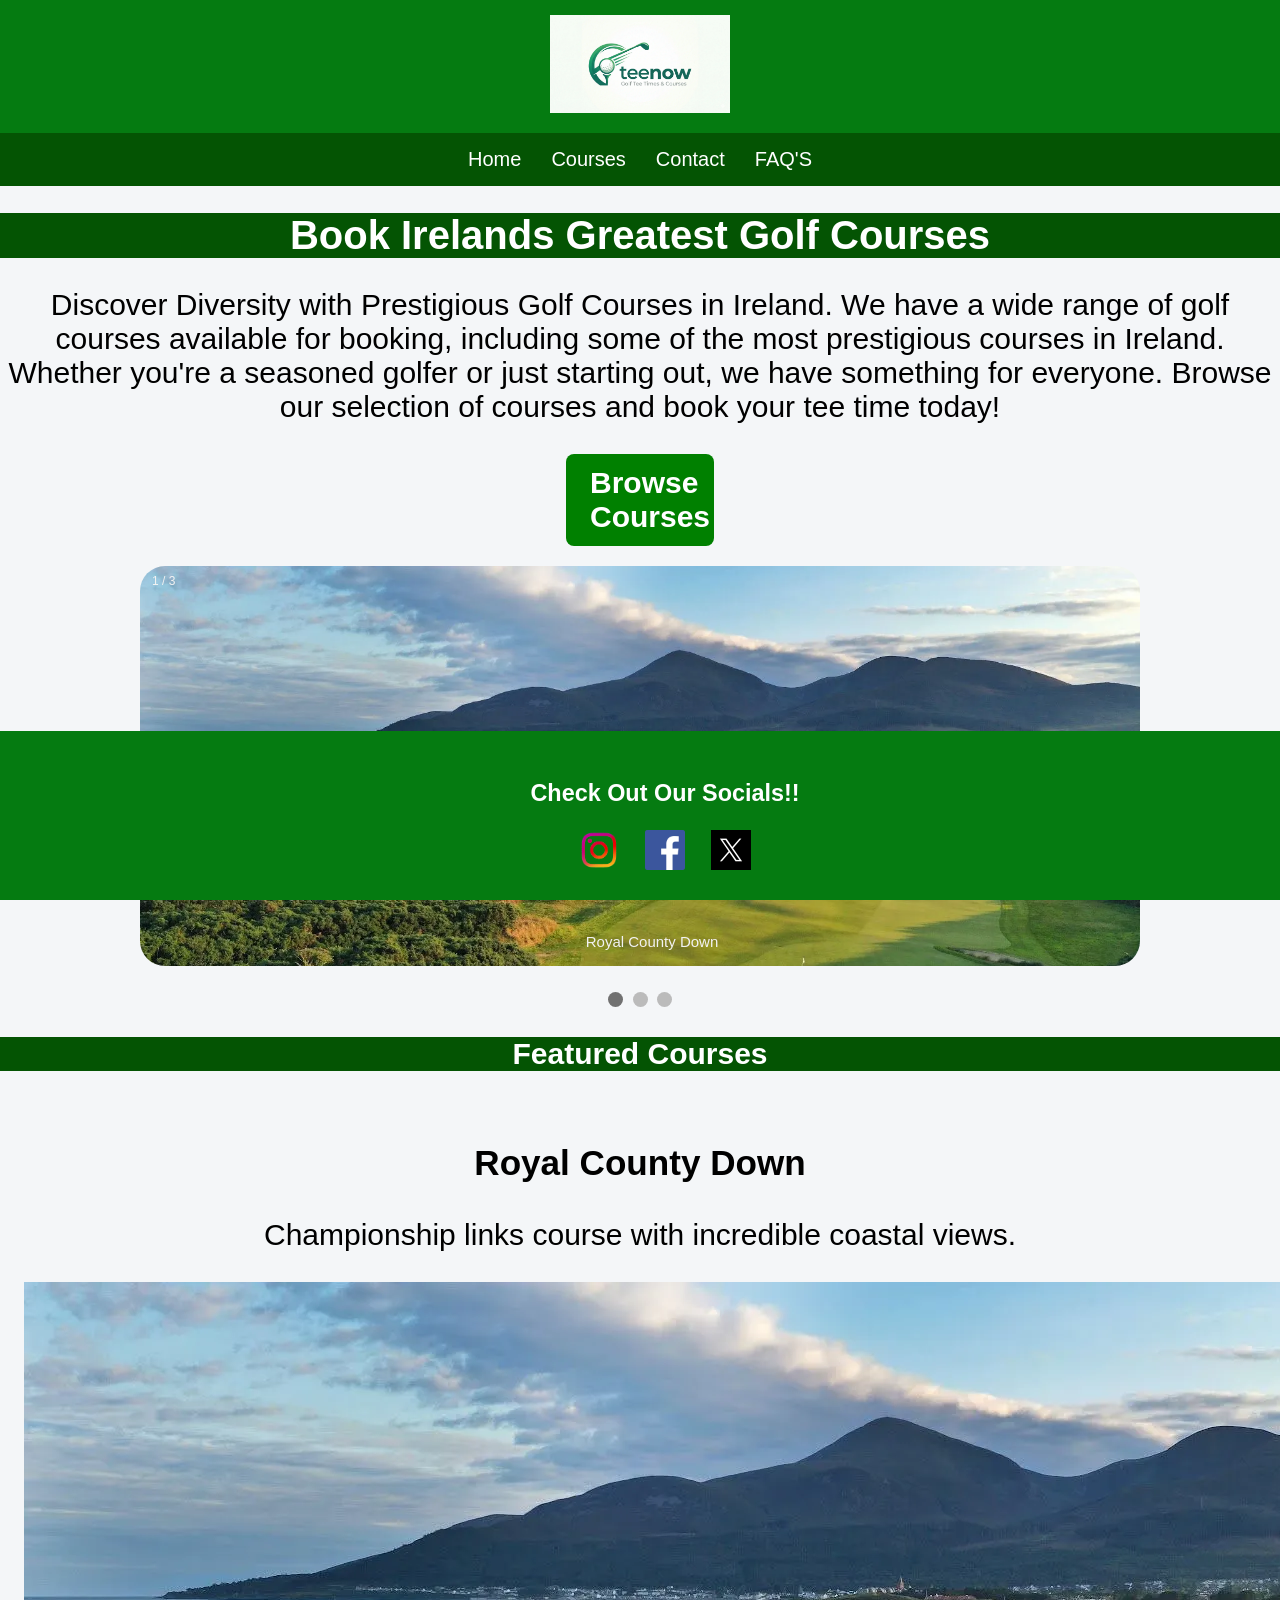
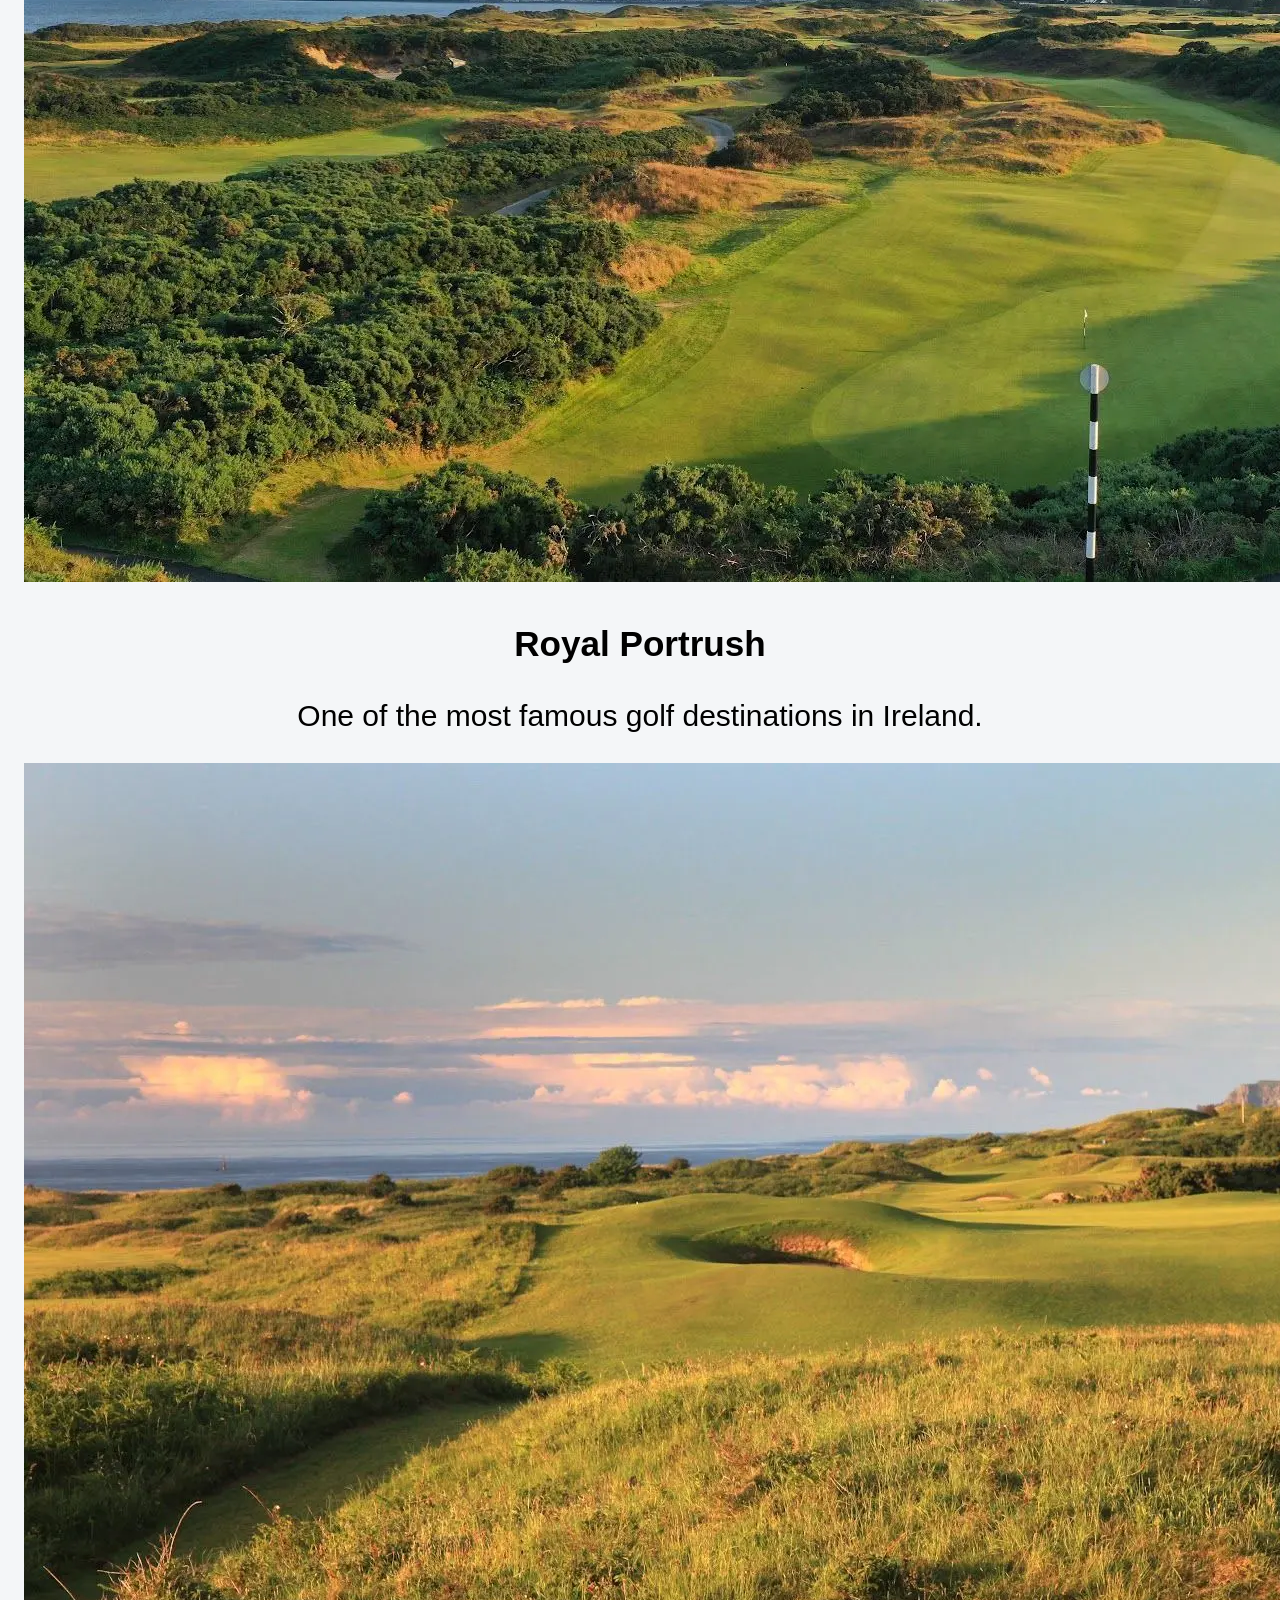
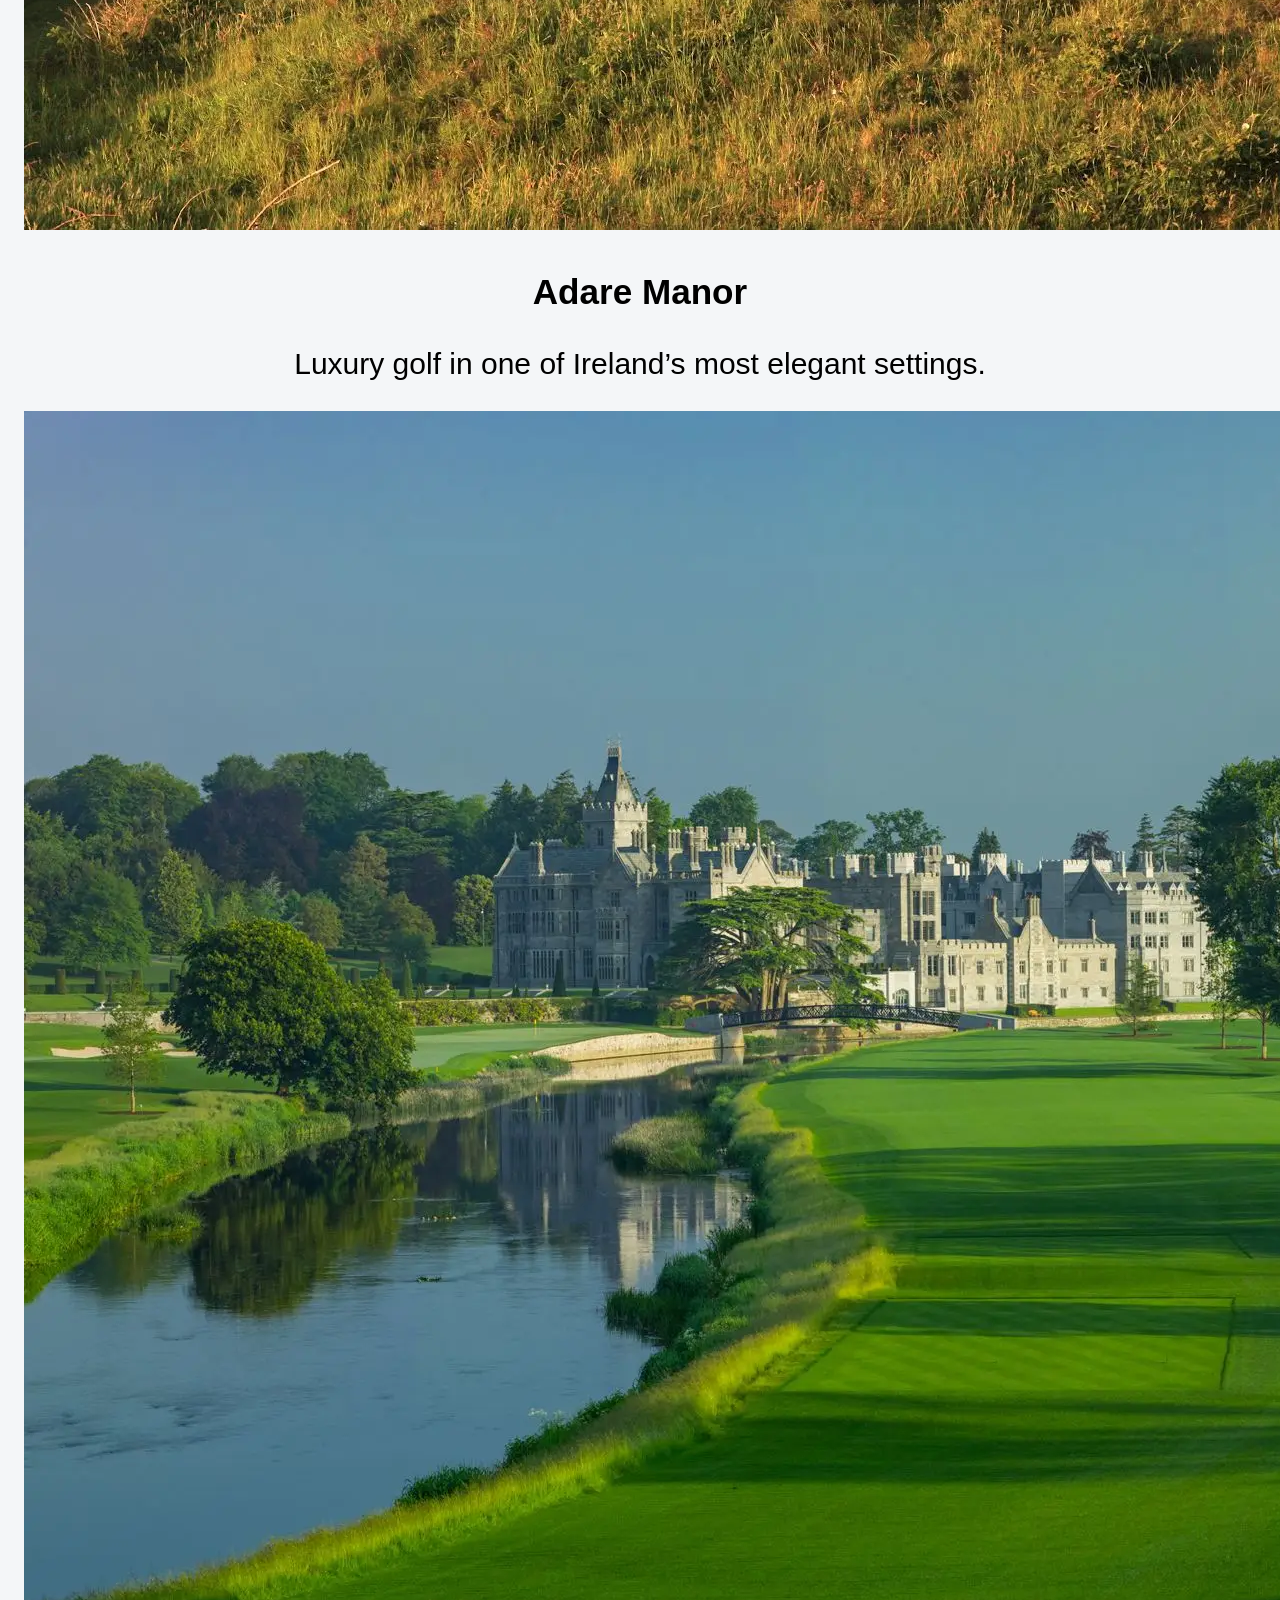
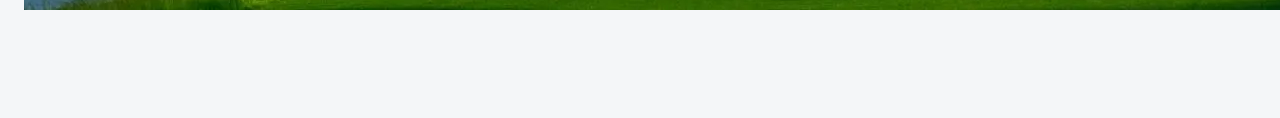
<file: index.html>
<!DOCTYPE html>
<html lang="en">
<head>
    <meta charset="UTF-8">
    <meta name="viewport" content="width=device-width, initial-scale=1.0">
    <title>TeeNow - Home</title>
    <link rel="icon" type="image/x-icon" href="images/teenow.webp">
    <link rel="stylesheet" href="stylesheet.css">
</head>

<body>

  <!--Header-->
<header>
    <img src="images/teenow.webp" alt="TeeNow logo" class="logo" title="TeeNow logo">
</header>

<!--Navigation bar-->

<nav>
    <a href="index.html">Home</a>
    <a href="Course Page.html">Courses</a>
    <a href="Contact.html">Contact</a>
    <a href="faq.html">FAQ'S</a>
</nav>
<!--Welcome message to intoduce user to the website -->
<div class="welcome">
  <h1 id = "welcomeMessage">
    Book Irelands Greatest Golf Courses
  </h1>
  <p id = "introduction">
    Discover Diversity with Prestigious Golf Courses in Ireland. We have a wide range of golf courses available for booking, including some of the most prestigious courses in Ireland. Whether you're a seasoned golfer or just starting out, we have something for everyone. Browse our selection of courses and book your tee time today!
  </p>
</div>

<!--A hero button will help attract users into viewing more about the website-->
<a href="Course Page.html" id="heroButton">Browse Courses</a>

<!--slideshow to display course pictures-->
<div class="slideshow-container">

   
    <div class="mySlides fade">
      <div class="numbertext">1 / 3</div>
      <a href="Course Page.html">
      <img src="images/Portrush1.webp" style="width:100%" title="Royal County Down">
      </a>
      <div class="text">Royal County Down</div>
    </div>
  
    <div class="mySlides fade">
      <div class="numbertext">2 / 3</div>
      <a href="Course Page.html">
      <img src="images/Port1.webp" style="width:100%" title="Royal Portrush">
      </a>
      <div class="text">Portrush Golf Course</div>
    </div>
  
    <div class="mySlides fade">
      <div class="numbertext">3 / 3</div>
        <a href="Course Page.html">
      <img src="images/adare1.webp" style="width:100%" title="Adare Manor">
      </a>
      <div class="text">Adare Golf Club</div>
  
    </div>
    
  
 
    <a class="prev" onclick="plusSlides(-1)">&#10094;</a>
    <a class="next" onclick="plusSlides(1)">&#10095;</a>
  </div>
  <br>
  
  
  <div style="text-align:center">
    <span class="dot" onclick="currentSlide(1)"></span>
    <span class="dot" onclick="currentSlide(2)"></span>
    <span class="dot" onclick="currentSlide(3)"></span>
  </div>

<!--Fetured course sections-->
  <section class="featured-courses">
  <h1>Featured Courses</h1>
  <div class="featured-grid">
    <div class="featured-card">
      <h3>Royal County Down</h3>
      <p>Championship links course with incredible coastal views.</p>
      <img src="images/Portrush1.webp" alt="Royal County Down">
    </div>

    <div class="featured-card">
      <h3>Royal Portrush</h3>
      <p>One of the most famous golf destinations in Ireland.</p>
      <img src="images/Port1.webp" alt="Royal Portrush">
    </div>

    <div class="featured-card">
      <h3>Adare Manor</h3>
      <p>Luxury golf in one of Ireland’s most elegant settings.</p>
      <img src="images/adare1.webp" alt="Adare Manor">
    </div>
  </div>
</section>

<br>
<br>
<br>

<!--Footer -->
<footer>
  <h3>Check Out Our Socials!!</h3>
<div>
  <a href = "instagram.com"><img src = "images/instaLogo.webp" class = "socials" title="instagram"></a>
  <a href = "facebook.com"><img src = "images/facebookLogo.webp" class = "socials" title="facebook"></a>
  <a href = "x.com"><img src = "images/xLogo.webp" class = "socials" title="x"></a>

</div>  

</footer>







<script>

//Autoslide
setInterval(function () {
  plusSlides(1);
}, 4000);

let slideIndex = 1;
showSlides(slideIndex);

function plusSlides(n) {
  showSlides(slideIndex += n);
}

function currentSlide(n) {
  showSlides(slideIndex = n);
}

function showSlides(n) {
  let i;
  let slides = document.getElementsByClassName("mySlides");
  let dots = document.getElementsByClassName("dot");
  if (n > slides.length) {slideIndex = 1}
  if (n < 1) {slideIndex = slides.length}
  for (i = 0; i < slides.length; i++) {
    slides[i].style.display = "none";
  }
  for (i = 0; i < dots.length; i++) {
    dots[i].className = dots[i].className.replace(" active", "");
  }
  slides[slideIndex-1].style.display = "block";
  dots[slideIndex-1].className += " active";
}
</script>

</body>
</html>
</file>
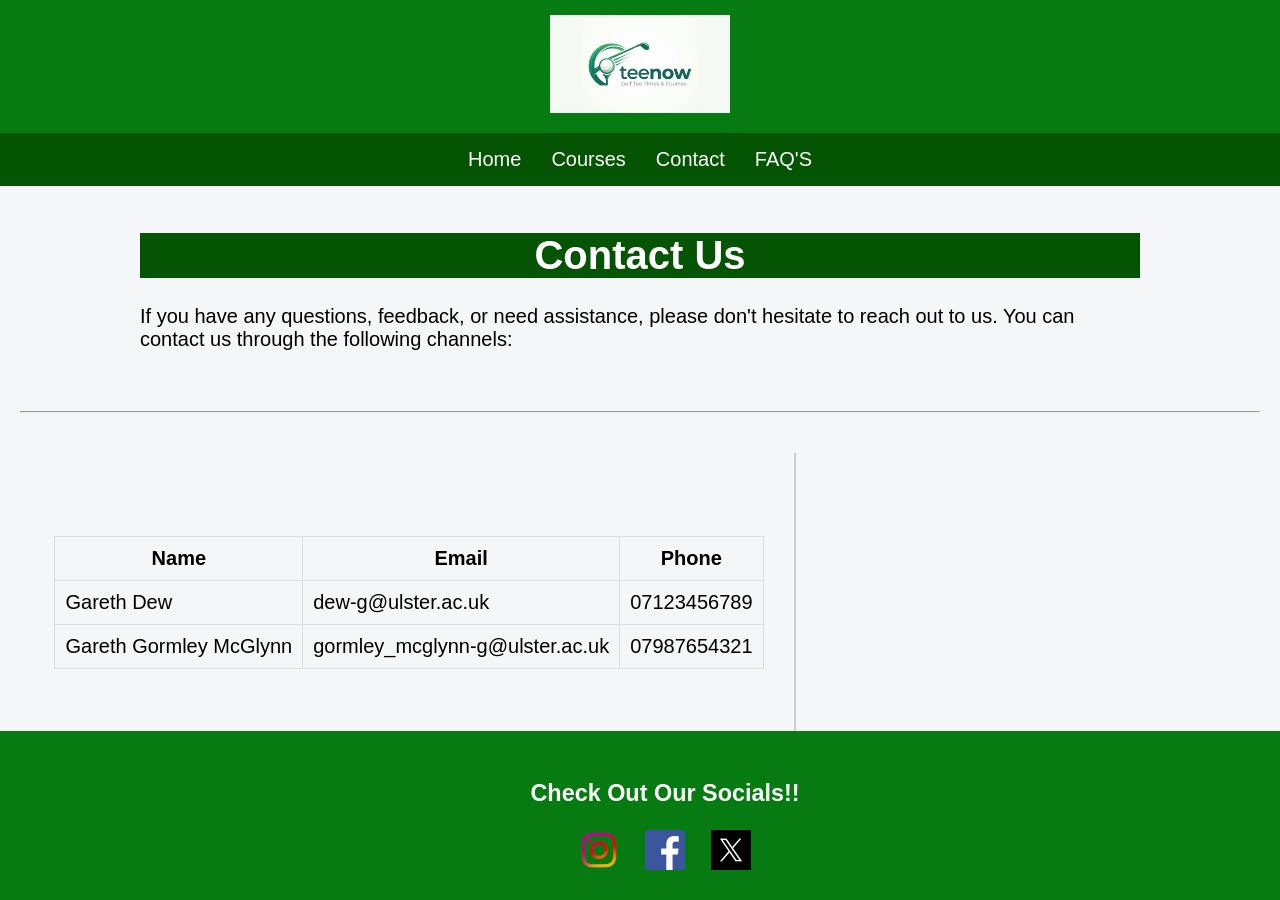
<file: Contact.html>
<!DOCTYPE html>
<html lang="en">
<head>
    <meta charset="UTF-8">
    <meta name="viewport" content="width=device-width, initial-scale=1.0">
    <title>TeeNow - Contact</title>
    <link rel="icon" type="image/x-icon" href="images/teenow.webp">
    <link rel="stylesheet" href="stylesheet.css">
</head>

<body>

<header>
    <img src="images/teenow.webp" alt="TeeNow logo" class="logo" title="TeeNow logo">
</header>


<nav>
    <a href="index.html">Home</a>
    <a href="Course Page.html">Courses</a>
    <a href="Contact.html">Contact</a>
    <a href="faq.html">FAQ'S</a>
</nav>

<div class="contact">
    <h1>
        Contact Us
    </h1>
    <p>
        If you have any questions, feedback, or need assistance, please don't hesitate to reach out to us. You can contact us through the following channels:
    </p>
</div>

<hr class = "contactdivider">
<div class="contact-layout">

    <table class="contact-table">
        <tr> 
            <th>Name</th>
            <th>Email</th>
            <th>Phone</th> 
        </tr> 
        <tr>
             <td>Gareth Dew</td> 
             <td>dew-g@ulster.ac.uk</td>
             <td>07123456789</td> 
        </tr>
        <tr> 
            <td>Gareth Gormley McGlynn</td>
            <td>gormley_mcglynn-g@ulster.ac.uk</td>
            <td>07987654321</td> 
        </tr> 
     </table>
    

    <div class="vLine"></div>

    <iframe 
    src="https://www.google.com/maps/embed?pb=!1m18!1m12!1m3!1d2310.963815218004!2d-5.931679823190545!3d54.604630072680834!2m3!1f0!2f0!3f0!3m2!1i1024!2i768!4f13.1!3m3!1m2!1s0x4861084ca01b3ccd%3A0xf36a06a9666eabcc!2sUlster%20University!5e0!3m2!1sen!2suk!4v1775582027310!5m2!1sen!2suk" width="400" height="300" style="border:0;" allowfullscreen="" loading="lazy" referrerpolicy="no-referrer-when-downgrade"></iframe>
    </iframe>

</div>

<footer>

</footer>

<script>


</script>

</body>
<br>
<br>
<br>

<footer>
  <h3>Check Out Our Socials!!</h3>
<div>
  <a href = "instagram.com"><img src = "images/instaLogo.webp" class = "socials" title="instagram"></a>
  <a href = "facebook.com"><img src = "images/facebookLogo.webp" class = "socials" title="facebook"></a>
  <a href = "x.com"><img src = "images/xLogo.webp" class = "socials" title="x"></a>

</div>  

</footer>
</html>
</file>
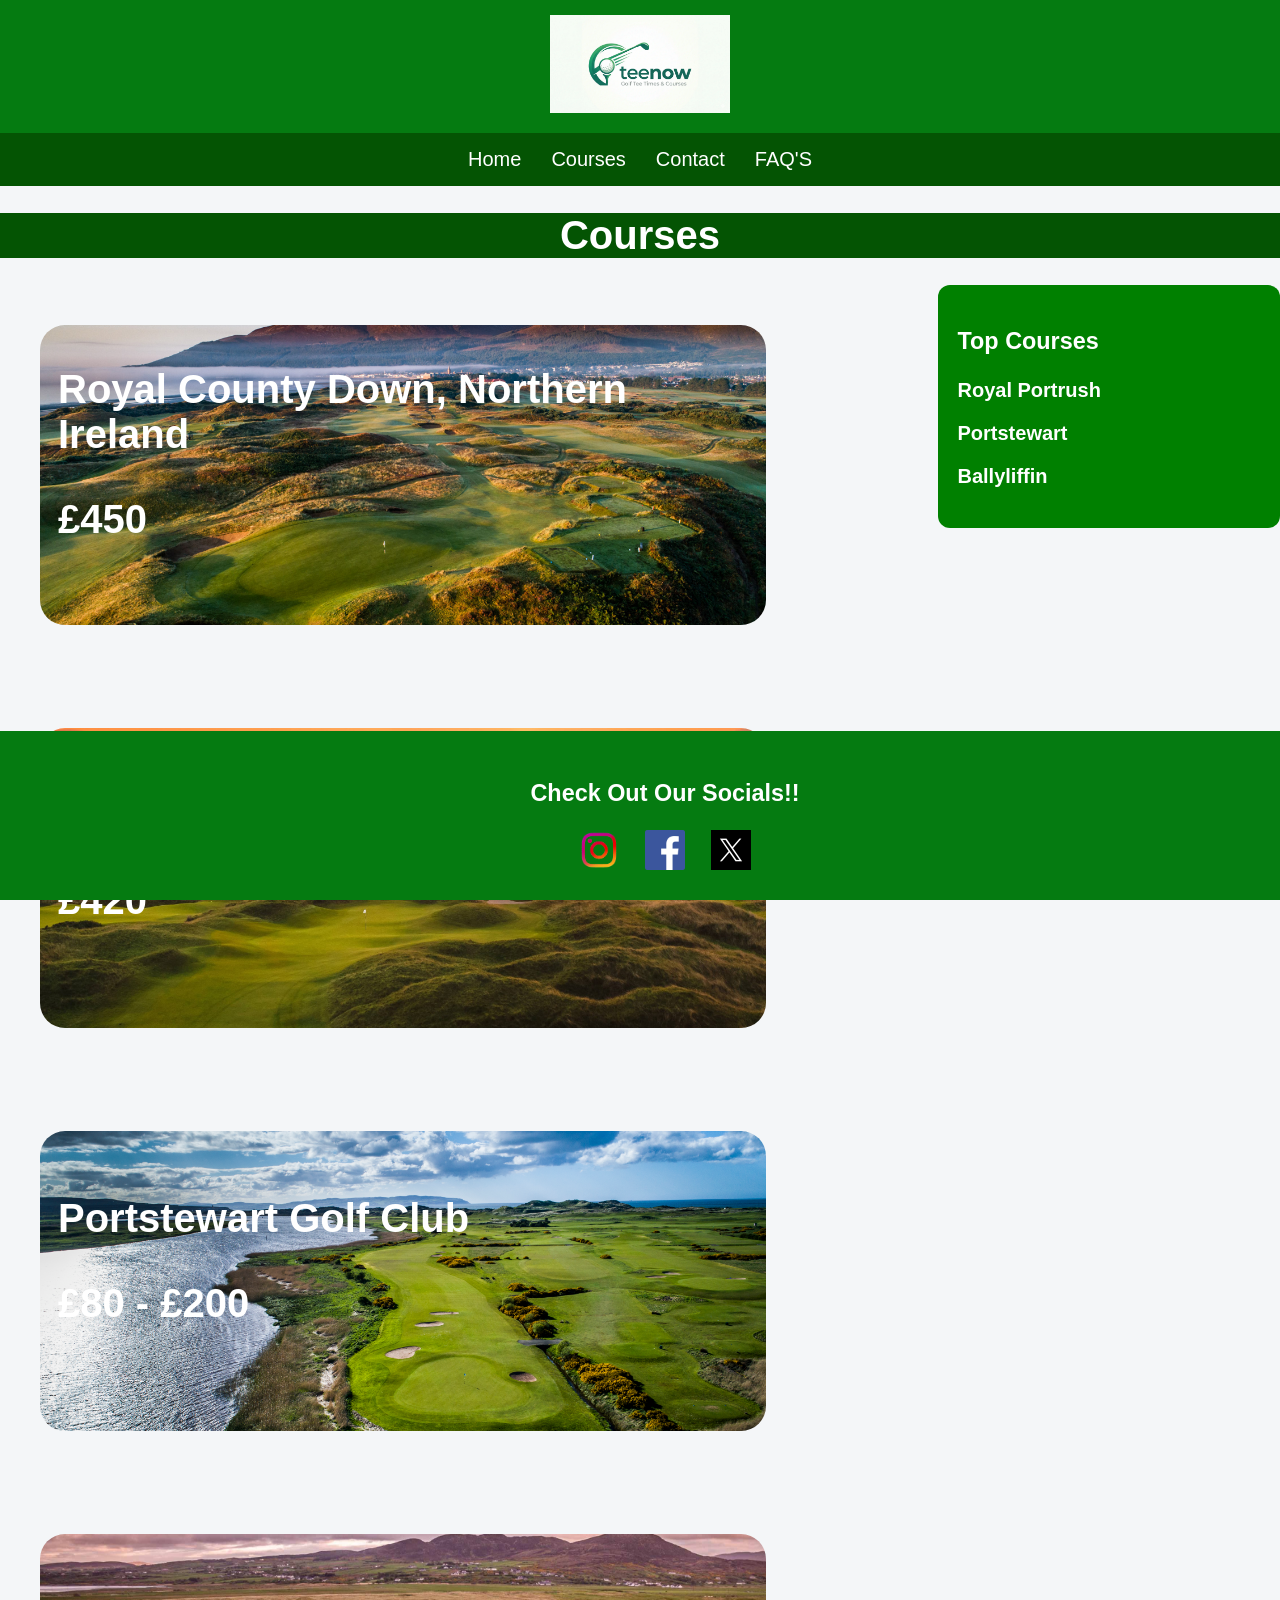
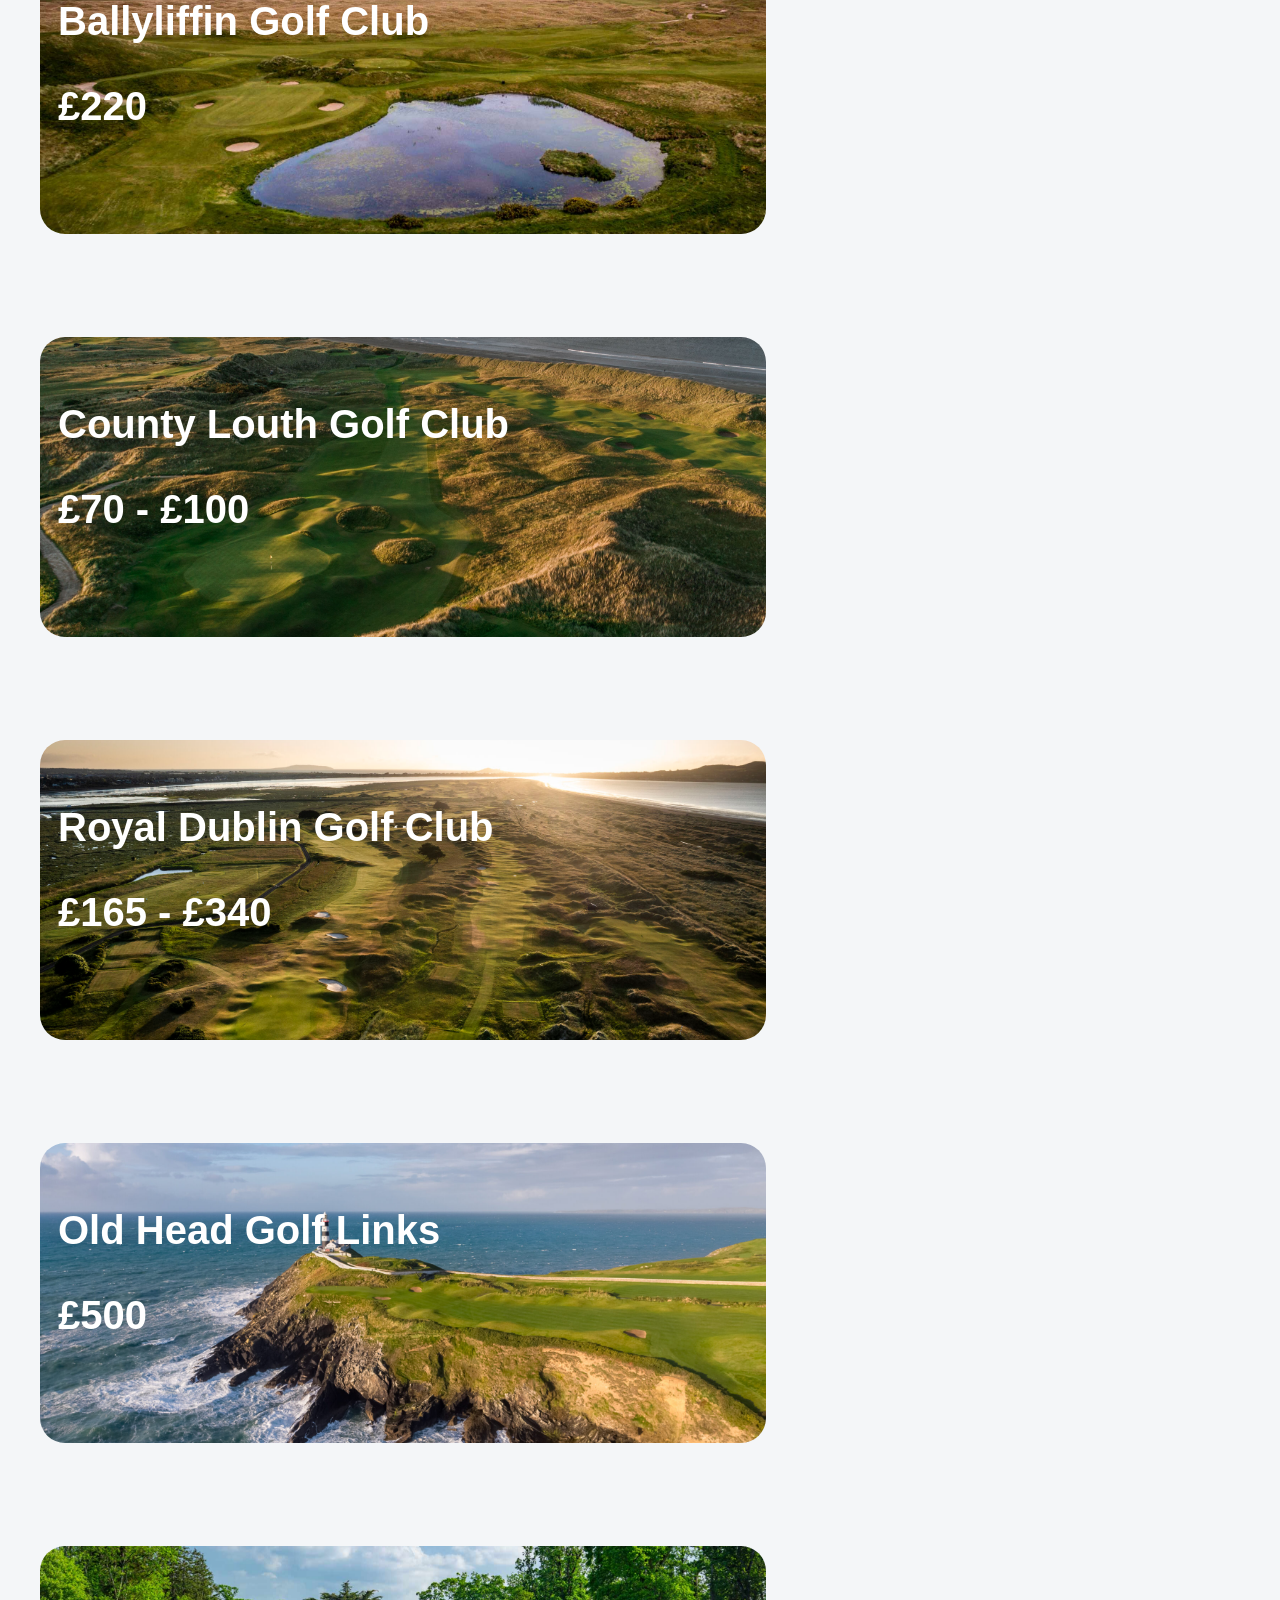
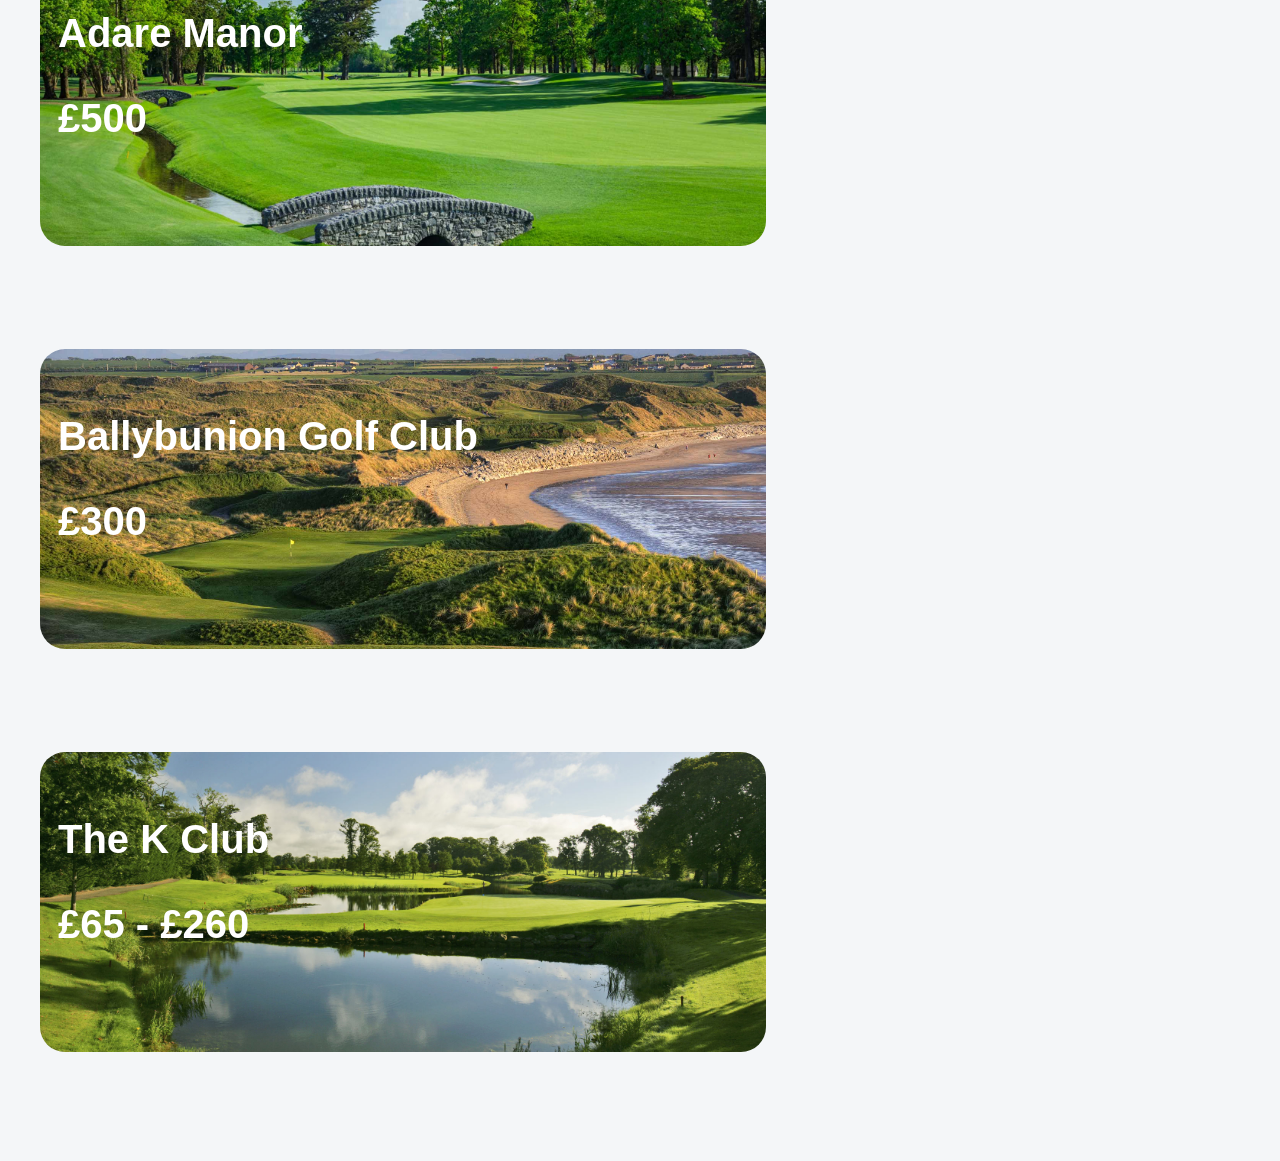
<file: Course Page.html>
<!DOCTYPE html>
<html lang="en">
<head>
    <meta charset="UTF-8">
    <meta name="viewport" content="width=device-width, initial-scale=1.0">
    <title>TeeNow - Courses</title>
    <link rel="icon" type="image/x-icon" href="images/teenow.webp">
    <link rel="stylesheet" href="stylesheet.css">
</head>

<body>

<header>
    <img src="images/teenow.webp" alt="TeeNow logo" class="logo" title="TeeNow logo">
</header>

<!-- Navigation Panel -->
<nav>
    <a href="index.html">Home</a>
    <a href="Course Page.html">Courses</a>
    <a href="Contact.html">Contact</a>
    <a href="faq.html">FAQ'S</a>
</nav>
<!--Collapsible drop down menu for each course-->
<h1>Courses</h1>
<div class = "courses-layout">
<div class = "courses-main">
<button type="button" class="collapsible" id = "down">Royal County Down, Northern Ireland
  <p>£450</p>
</button>
<div class="content">
  <p>There is always lively discussion about which golf course is better than another, but none is more passionate than the debate over the relative merits of Royal County Down and Royal Portrush. If you haven’t played either of them yet, we recommend a golf trip to Northern Ireland; you certainly won’t be disappointed.
    Royal County Down Golf Club is at Newcastle, a little holiday town nestling at the feet of the majestic Mountains of Mourne. It’s an exhilarating location for a classic links golf course where the Bay of Dundrum sweeps out into the Irish Sea and where the mighty peak of Slieve Donard (3,000 ft.) casts its shadow over the town.
</p>
<!--Pictures of course-->
<img src="images/Portrush1.webp" alt="Newcastle Golf Club" class="course-image" title="Royal County Down" >
<img src="images/Newcastle2.webp" alt="Newcastle Golf Club" class="course-image" title="Royal County Down" >
<img src="images/Newcastle3.webp" alt="Newcastle Golf Club" class="course-image" title="Royal County Down" >

<!--Form to book course-->
<button class="open-button" onclick="openForm('royal county form')">Book Now</button>

<div class="form-overlay"></div>
<div class="form-popup" id="royal county form">
    <form action="/submit-form" method="post" enctype="text/plain" class="form-container" onsubmit="return validateForm() && confirmBooking()">
    <h1>Book Now</h1>

    <label for="First Name"><b>First Name</b></label>
    <input type="text" placeholder="Enter Name" name="first name" required>

    <label for="Last Name"><b>Last Name</b></label>
    <input type="text" placeholder="Enter Last Name" name="Last Name" required>

    <label for="email"><b>E-mail:</b></label>
    <input type="email" placeholder="Email" name="Email" required>

    <label for="num of players"><b>How many players</b></label>
    <input type="number" placeholder="Enter number of players" name="players" id="players" required>

    <label for="Date/time">date and time:</label>
    <input type="datetime-local" id="date" name="date" required>

    <button type="submit" class="btn">Submit</button>
    <button type="button" class="btn cancel" onclick="closeForm('royal county form')">Close</button>
  </form>
</div>
</div>

<div>
    <br>
</div>

<button type="button" class="collapsible" id = "rush">Royal Portrush Golf Club
  <p>£420</p>
</button>
<div class="content">
  <p>Royal Portrush has the honour of being the only club outside mainland Britain to host the Open Championship.
    Since its foundation in 1888, Royal Portrush Golf Club has undergone a transformation in more ways than one. It was originally a 9-hole course, known as the County Club. The following year it was extended to 18 holes. In 1892, its name changed to the Royal County Club, with the Duke of York as patron. In 1895, the Prince of Wales came along and the name finally changed to Royal Portrush. Why who knows?
</p>

<img src="images/Port1.webp" alt="Portrush Golf Club" class="course-image" title="Royal Portrush">
<img src="images/Port2.webp" alt="Portrush Golf Club" class="course-image" title="Royal Portrush">
<img src="images/Port3.webp" alt="Portrush Golf Club" class="course-image" title="Royal Portrush">

<button class="open-button" onclick="openForm('portrush form')">Book Now</button>

<div class="form-overlay"></div>
<div class="form-popup" id="portrush form">
    <form action="/submit-form" method="post" enctype="text/plain" class="form-container" onsubmit="return validateForm() && confirmBooking()">
    <h1>Book Now</h1>

    <label for="First Name"><b>First Name</b></label>
    <input type="text" placeholder="Enter Name" name="first name" required>

    <label for="Last Name"><b>Last Name</b></label>
    <input type="text" placeholder="Enter Last Name" name="Last Name" required>

    <label for="email"><b>E-mail:</b></label>
    <input type="email" placeholder="Email" name="Email" required>

    <label for="num of players"><b>How many players</b></label>
    <input type="number" placeholder="Enter number of players" name="players" id="players" required>

    <label for="Date/time">date and time:</label>
    <input type="datetime-local" id="date" name="date" required>

    <button type="submit" class="btn">Submit</button>
    <button type="button" class="btn cancel" onclick="closeForm('portrush form')">Close</button>
  </form>
</div>
</div>

<div>
    <br>
</div>

<button type="button" class="collapsible" id = "stewart">Portstewart Golf Club
  <p>£80 - £200</p>
</button>
<div class="content">
<p>
    The Strand course at Portstewart Golf Club is exhilarating. Set amidst imposing, gigantic sand dunes with panoramic views across the Atlantic mouth of Lough Foyle to the Inishowen peninsula beyond
</p>

<img src="images/Ports1.webp" alt="Portstewart Golf Course" class="course-image" title="Portstewart Golf Course" >
<img src="images/Ports2.webp" alt="Portstewart Golf Course" class="course-image" title="Portstewart Golf Course" >
<img src="images/ports3.jpg" alt="Portstewart Golf Course" class="course-image" title="Portstewart Golf Course" >

<button class="open-button" onclick="openForm('portstewart form')">Book Now</button>

<div class="form-overlay"></div>
<div class="form-popup" id="portstewart form">
    <form action="/submit-form" method="post" enctype="text/plain" class="form-container" onsubmit="return validateForm() && confirmBooking()">
    <h1>Book Now</h1>

    <label for="First Name"><b>First Name</b></label>
    <input type="text" placeholder="Enter Name" name="first name" required>

    <label for="Last Name"><b>Last Name</b></label>
    <input type="text" placeholder="Enter Last Name" name="Last Name" required>

    <label for="email"><b>E-mail:</b></label>
    <input type="email" placeholder="Email" name="Email" required>

    <label for="num of players"><b>How many players</b></label>
    <input type="number" placeholder="Enter number of players" name="players" id="players" required>

    <label for="Date/time">date and time:</label>
    <input type="datetime-local" id="date" name="date" required>

    <button type="submit" class="btn">Submit</button>
    <button type="button" class="btn cancel" onclick="closeForm('portstewart form')">Close</button>
  </form>
</div>
</div>


<div>
    <br>
</div>

<button type="button" class="collapsible" id = "liffen">Ballyliffin Golf Club
  <p>£220</p>
</button>
<div class="content">
<p>
    Ballyliffin is Ireland’s most northerly golf club, located off Tullagh Point on the Atlantic edge of the Inishowen Peninsula. It’s difficult to pin a date on the earliest origins of the game of golf at Ballyliffin, but it is clear that the Ballyliffin Golf Club was founded in 1947. The Glashedy links is, however, much, much younger.
</p>

<img src="images/bally1.webp" alt="Ballyliffin Golf Club" class="course-image" title="Ballyliffin Golf Club" >
<img src="images/bally2.webp" alt="Ballyliffin Golf Club" class="course-image" title="Ballyliffin Golf Club">
<img src="images/bally3.webp" alt="Ballyliffin Golf Club" class="course-image" title="Ballyliffin Golf Club">

<button class="open-button" onclick="openForm('bally form')">Book Now</button>

<div class="form-overlay"></div>
<div class="form-popup" id="bally form">
    <form action="/submit-form" method="post" enctype="text/plain" class="form-container" onsubmit="return validateForm() && confirmBooking()">
    <h1>Book Now</h1>

    <label for="First Name"><b>First Name</b></label>
    <input type="text" placeholder="Enter Name" name="first name" required>

    <label for="Last Name"><b>Last Name</b></label>
    <input type="text" placeholder="Enter Last Name" name="Last Name" required>

    <label for="email"><b>E-mail:</b></label>
    <input type="email" placeholder="Email" name="Email" required>

    <label for="num of players"><b>How many players</b></label>
    <input type="number" placeholder="Enter number of players" name="players" id="players" required>

    <label for="Date/time">date and time:</label>
    <input type="datetime-local" id="date" name="date" required>

    <button type="submit" value="send" class="btn">Submit</button>
    <button type="button" class="btn cancel" onclick="closeForm('bally form')">Close</button>
  </form>
</div>
</div>


<div>
    <br>
</div>

<button type="button" class="collapsible" id = "louth">County Louth Golf Club
  <p>£70 - £100</p>
</button>
<div class="content">
<p>
    County Louth Golf Club or Baltray as it is better known, was established in 1892, This is a course that has remained relatively anonymous, except to those in the know. It is one of Ireland’s secrets.
</p>

<img src="images/louth1.webp" alt="Louth Golf Club" class="course-image" title="Louth Golf Club" >
<img src="images/louth2.webp" alt="Louth Golf Club" class="course-image" title="Louth Golf Club">
<img src="images/louth3.webp" alt="Louth Golf Club" class="course-image" title="Louth Golf Club">

<button class="open-button" onclick="openForm('Louth form')">Book Now</button>

<div class="form-overlay"></div>
<div class="form-popup" id="Louth form">
    <form action="/submit-form" method="post" enctype="text/plain" class="form-container" onsubmit="return validateForm() && confirmBooking()">
    <h1>Book Now</h1>

    <label for="First Name"><b>First Name</b></label>
    <input type="text" placeholder="Enter Name" name="first name" required>

    <label for="Last Name"><b>Last Name</b></label>
    <input type="text" placeholder="Enter Last Name" name="Last Name" required>

    <label for="email"><b>E-mail:</b></label>
    <input type="email" placeholder="Email" name="Email" required>

    <label for="num of players"><b>How many players</b></label>
    <input type="number" placeholder="Enter number of players" name="players" id="players" required>

    <label for="Date/time">date and time:</label>
    <input type="datetime-local" id="date" name="date" required>

    <button type="submit" class="btn">Submit</button>
    <button type="button" class="btn cancel" onclick="closeForm('Louth form')">Close</button>
  </form>
</div>
</div>



<div>
    <br>
</div>

<button type="button" class="collapsible" id = "dublin">Royal Dublin Golf Club
  <p>£165 - £340</p>
</button>
<div class="content">
<p>
    Royal Dublin Golf Club is located on Bull Island, in Dublin Bay. The island was formed following the building of a sea wall in the early 1800s. The result is a perfect sandy island, superb terrain for a golf course and an excellent home for flora and fauna.
</p>

<img src="images/dub1.webp" alt="Dublin Golf Club" class="course-image" title="Dublin Golf Club">
<img src="images/dub2.webp" alt="Dublin Golf Club" class="course-image" title="Dublin Golf Club">
<img src="images/dub3.webp" alt="Dublin Golf Club" class="course-image" title="Dublin Golf Club">

<button class="open-button" onclick="openForm('Dublin form')">Book Now</button>

<div class="form-overlay"></div>
<div class="form-popup" id="Dublin form">
    <form action="/submit-form" method="post" enctype="text/plain" class="form-container" onsubmit="return validateForm() && confirmBooking()">
    <h1>Book Now</h1>

    <label for="First Name"><b>First Name</b></label>
    <input type="text" placeholder="Enter Name" name="first name" required>

    <label for="Last Name"><b>Last Name</b></label>
    <input type="text" placeholder="Enter Last Name" name="Last Name" required>

    <label for="email"><b>E-mail:</b></label>
    <input type="email" placeholder="Email" name="Email" required>

    <label for="num of players"><b>How many players</b></label>
    <input type="number" placeholder="Enter number of players" name="players" id="players" required>

    <label for="Date/time">date and time:</label>
    <input type="datetime-local" id="date" name="date" required>

    <button type="submit" class="btn">Submit</button>
    <button type="button" class="btn cancel" onclick="closeForm('Dublin form')">Close</button>
  </form>
</div>
</div>


<div>
    <br>
</div>

<button type="button" class="collapsible" id = headOld>Old Head Golf Links
  <p>£500</p>
</button>
<div class="content">
<p>
    Laid out on a narrow headland, jutting out for two miles into the Atlantic Ocean, Old Head Golf Links has to be one of the world’s most exhilarating golf courses...
</p>

<img src="images/old1.webp" alt="Old Head Golf Links" class="course-image" title="Old Head Golf Links" >
<img src="images/old2.webp" alt="Old Head Golf Links" class="course-image" title="Old Head Golf Links" >
<img src="images/old3.webp" alt="Old Head Golf Links" class="course-image" title="Old Head Golf Links" >

<button class="open-button" onclick="openForm('Old form')">Book Now</button>

<div class="form-overlay"></div>
<div class="form-popup" id="Old form">
    <form action="/submit-form" method="post" enctype="text/plain" class="form-container" onsubmit="return validateForm() && confirmBooking()">
    <h1>Book Now</h1>

    <label for="First Name"><b>First Name</b></label>
    <input type="text" placeholder="Enter Name" name="first name" required>

    <label for="Last Name"><b>Last Name</b></label>
    <input type="text" placeholder="Enter Last Name" name="Last Name" required>

    <label for="email"><b>E-mail:</b></label>
    <input type="email" placeholder="Email" name="Email" required>

    <label for="num of players"><b>How many players</b></label>
    <input type="number" placeholder="Enter number of players" name="players" id="players" required>

    <label for="Date/time">date and time:</label>
    <input type="datetime-local" id="date" name="date" required>

    <button type="submit" class="btn">Submit</button>
    <button type="button" class="btn cancel" onclick="closeForm('Old form')">Close</button>
  </form>
</div>
</div>


<div>
    <br>
</div>

<button type="button" class="collapsible" id = "adare">Adare Manor
  <p>£500</p>
</button>
<div class="content">
<p>
    The Golf Course at Adare Manor is a Tom Fazio-redesigned parkland stretching 7,509 yards across the River Maigue estate in County Limerick, Ireland. Originally built by Robert Trent Jones Sr in 1995, the course was comprehensively rebuilt in 2016–17 and will host the 2027 Ryder Cup. Priority access is given to resort guests.
</p>

<img src="images/adare1.webp" alt="Adare Manor" class="course-image" title="Adare Manor" >
<img src="images/adare2.webp" alt="Adare Manor" class="course-image" title="Adare Manor">
<img src="images/adare3.webp" alt="Adare Manor" class="course-image" title="Adare Manor">

<button class="open-button" onclick="openForm('adare form')">Book Now</button>

<div class="form-overlay"></div>
<div class="form-popup" id="adare form">
    <form action="/submit-form" method="post" enctype="text/plain" class="form-container" onsubmit="return validateForm() && confirmBooking()">
    <h1>Book Now</h1>

    <label for="First Name"><b>First Name</b></label>
    <input type="text" placeholder="Enter Name" name="first name" required>

    <label for="Last Name"><b>Last Name</b></label>
    <input type="text" placeholder="Enter Last Name" name="Last Name" required>

    <label for="email"><b>E-mail:</b></label>
    <input type="email" placeholder="Email" name="Email" required>

    <label for="num of players"><b>How many players</b></label>
    <input type="number" placeholder="Enter number of players" name="players" id="players" required>

    <label for="Date/time">date and time:</label>
    <input type="datetime-local" id="date" name="date" required>

    <button type="submit" class="btn">Submit</button>
    <button type="button" class="btn cancel" onclick="closeForm('adare form')">Close</button>
  </form>
</div>
</div>



<div>
    <br>
</div>

<button type="button" class="collapsible" id = "bunion">Ballybunion Golf Club
  <p>£300</p>
</button>
<div class="content">
<p>
    Originally founded in 1893 as a 12-hole course, the 1897 Irish Golfer’s Guide names the designer as James McKenna. Ballybunion Golf Club struggled financially at this time and then folded in 1898. The course was re-established in 1906 as a 9-holer, designed by the prominent Irish golf journalist Lionel Hewson; the Old course was extended to 18-holes in 1926. The Old Ballybunion course remained relatively anonymous until it hosted the Irish Championship in 1937; prior to the tournament, Tom Simpson and Molly Gourlay were called in to make suitable alterations to the layout. Little has changed since.
</p>

<img src="images/ballyb1.webp" alt="Ballybunion Golf Club" class="course-image" title="Ballybunion Golf Club" >
<img src="images/ballyb2.webp" alt="Ballybunion Golf Club" class="course-image" title="Ballybunion Golf Club" >
<img src="images/ballyb3.webp" alt="Ballybunion Golf Club" class="course-image" title="Ballybunion Golf Club" >

<button class="open-button" onclick="openForm('ballyb form')">Book Now</button>

<div class="form-overlay"></div>
<div class="form-popup" id="ballyb form">
    <form action="/submit-form" method="post" enctype="text/plain" class="form-container" onsubmit="return validateForm() && confirmBooking()">
    <h1>Book Now</h1>

    <label for="First Name"><b>First Name</b></label>
    <input type="text" placeholder="Enter Name" name="first name" required>

    <label for="Last Name"><b>Last Name</b></label>
    <input type="text" placeholder="Enter Last Name" name="Last Name" required>

    <label for="email"><b>E-mail:</b></label>
    <input type="email" placeholder="Email" name="Email" required>

    <label for="num of players"><b>How many players</b></label>
    <input type="number" placeholder="Enter number of players" name="players" id="players" required>

    <label for="Date/time">date and time:</label>
    <input type="datetime-local" id="date" name="date" required>

    <button type="submit" class="btn">Submit</button>
    <button type="button" class="btn cancel" onclick="closeForm('ballyb form')">Close</button>
  </form>
</div>
</div>

<div>
    <br>
</div>

<button type="button" class="collapsible" id ="kclub">
  
  The K Club
  <p id = "price"> £65 - £260</p>
</button>
<div class="content">
<p>
    The Palmer South course at The K Club (formerly known as the South course and the Smurfit) has received more accolades than the latest blockbuster. Arnold Palmer's chief designer, Harrison Minchew, was charged with creating a layout which would contrast with the existing tree-lined Palmer North course, and he's come up with a sculptured brute.</p>

<img src="images/kclub1.webp" alt="The K Club" class="course-image" title="The K Club" >
<img src="images/kclub2.webp" alt="The K Club" class="course-image" title="The K Club" >
<img src="images/kclub3.webp" alt="The K Club" class="course-image" title="The K Club" >

<button class="open-button" onclick="openForm('kClub form')">Book Now</button>

<div class="form-overlay"></div>
<div class="form-popup" id="kClub form">
    <form action="/submit-form" method="post" enctype="text/plain" class="form-container" onsubmit="return validateForm() && confirmBooking()">
    <h1>Book Now</h1>

    <label for="First Name"><b>First Name</b></label>
    <input type="text" placeholder="Enter Name" name="first name" required>

    <label for="Last Name"><b>Last Name</b></label>
    <input type="text" placeholder="Enter Last Name" name="Last Name" required>

    <label for="email"><b>E-mail:</b></label>
    <input type="email" placeholder="Email" name="Email" required>

    <label for="num of players"><b>How many players</b></label>
    <input type="number" placeholder="Enter number of players" name="players" id="players" required>

    <label for="Date/time">date and time:</label>
    <input type="datetime-local" id="date" name="date" required>

    <button type="submit" class="btn">Submit</button>
    <button type="button" class="btn cancel" onclick="closeForm('kClub form')">Close</button>
  </form>
</div>
</div>
</div>
<aside class="sidebar">
    <h3>Top Courses</h3>
    <p><b>Royal Portrush</b></p>
    <p><b>Portstewart</b></p>
    <p><b>Ballyliffin</b></p>

</aside>
</div>
<br>
<br>
<br>

<footer>
  <h3>Check Out Our Socials!!</h3>
<div>
  <a href = "instagram.com"><img src = "images/instaLogo.webp" class = "socials" title="instagram"></a>
  <a href = "facebook.com"><img src = "images/facebookLogo.webp" class = "socials" title="facebook"></a>
  <a href = "x.com"><img src = "images/xLogo.webp" class = "socials" title="xLogo"></a>

</div>  

</footer>

<script src="https://code.jquery.com/jquery-3.7.1.min.js" defer></script>

<script>

  // Validation for the amount of Players you can input within the Booking Form
function validateForm() {
    let players = document.getElementById("players").value;
    if (players > 4) {
      alert("You cannot book for more than 4 players");
      return false;
    }

    if (players < 1) {
        alert("You must book for at least 1 player");
        return false;
    }

    return true;
}

// Alert to confirm the booking has been submitted
function confirmBooking() {
   alert("Your booking has been submitted! We will be in touch with you shortly to confirm the details.");
   return false;
}


//Jquery Animation for Course Page Cards
$(document).ready(function () {
  $(".collapsible").click(function () {
    $(this).toggleClass("active");
    $(this).next(".content").stop(true, true).slideToggle(300);
  });
});

//Functions for Opening and Closing the Form
function openForm(formId) {
  document.getElementById(formId).style.display = "block";
  document.querySelector(".form-overlay").style.display = "block";
}

function closeForm(formId) {
  document.getElementById(formId).style.display = "none";
  document.querySelector(".form-overlay").style.display = "none";
}
</script>

</body>
</html>
</file>
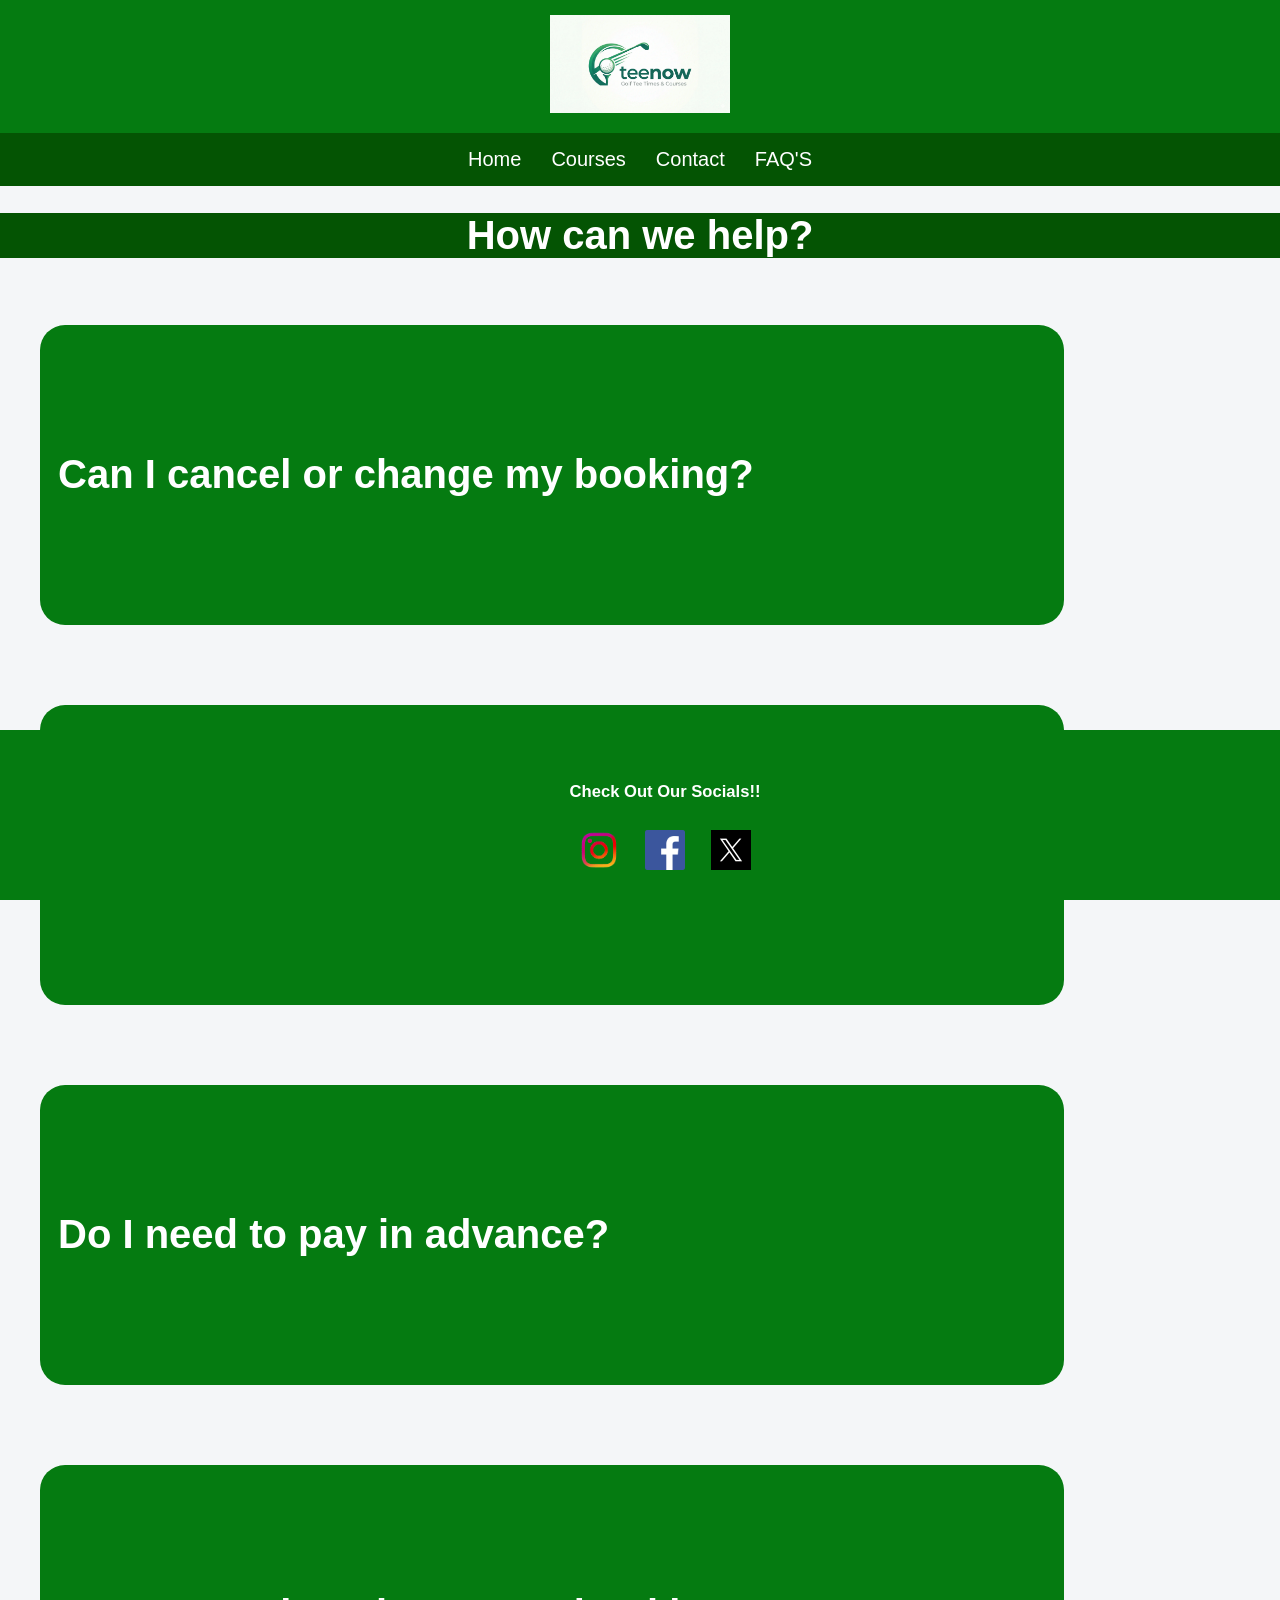
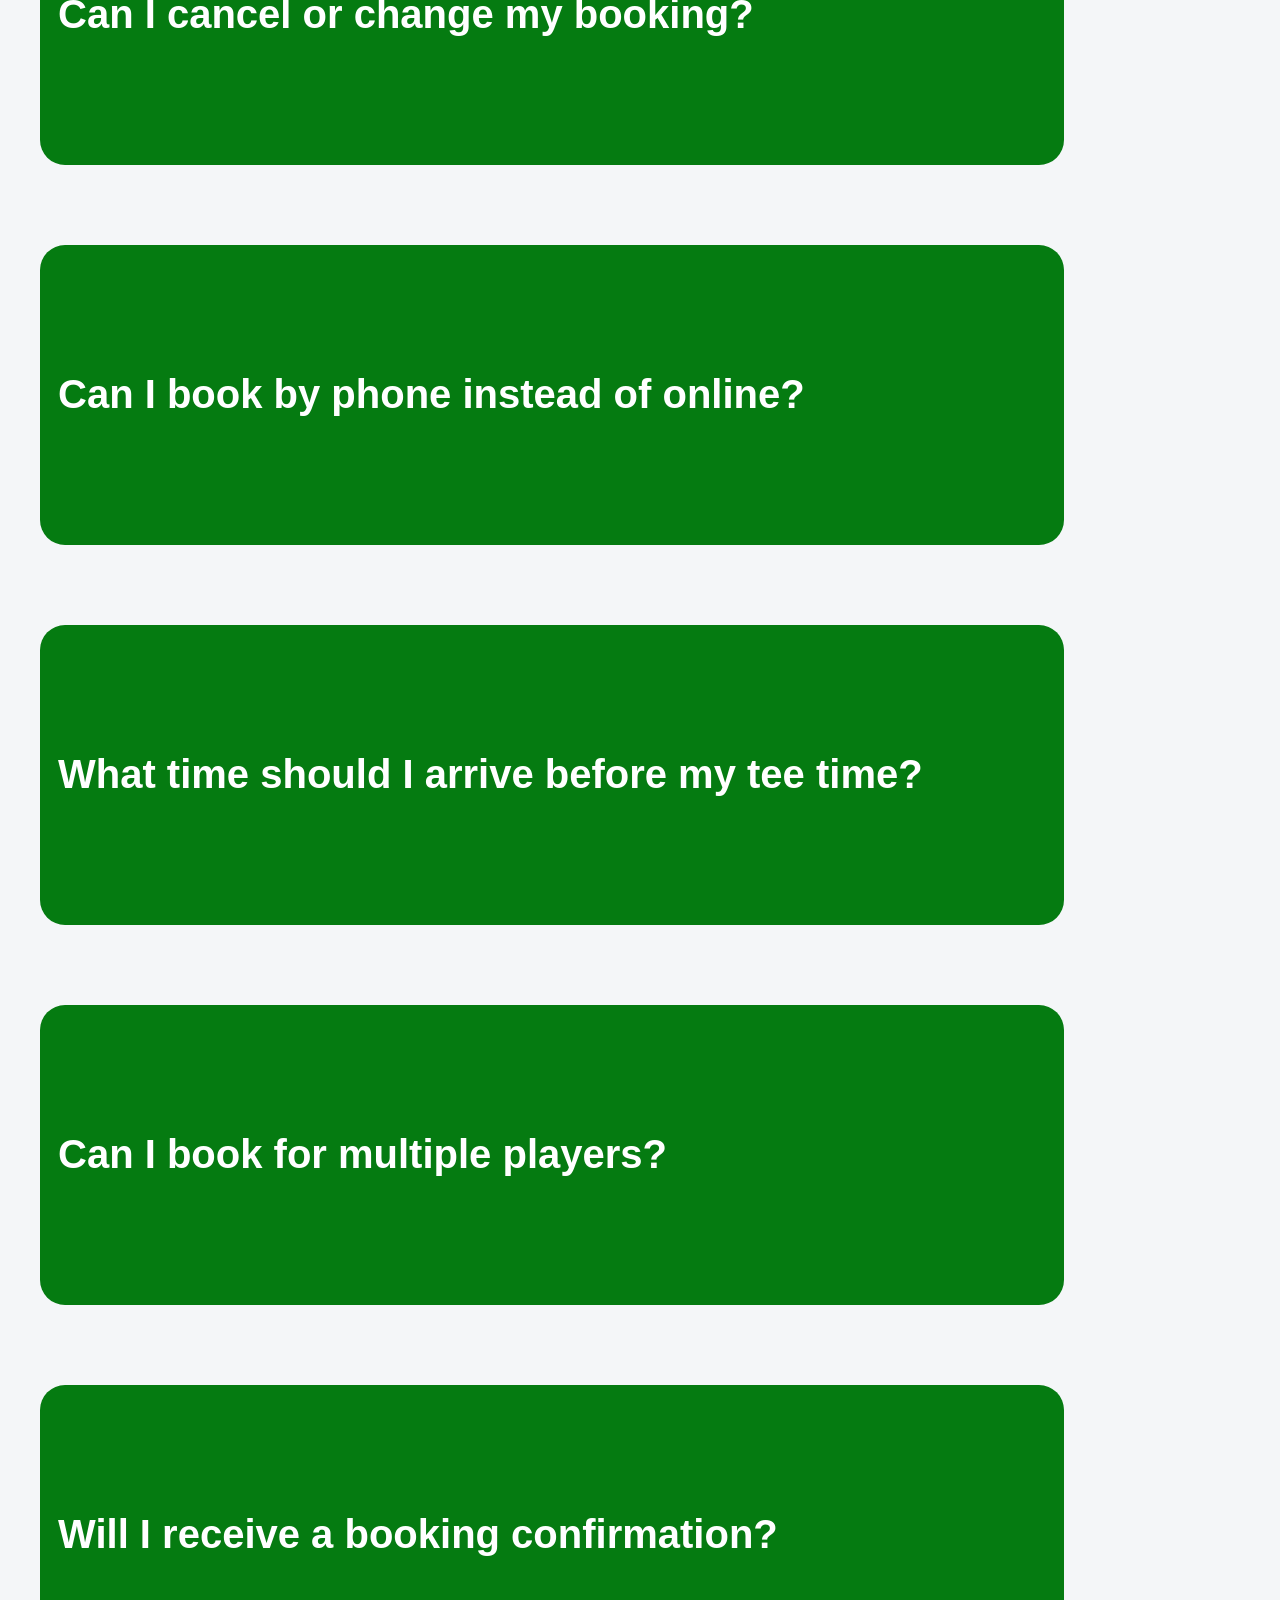
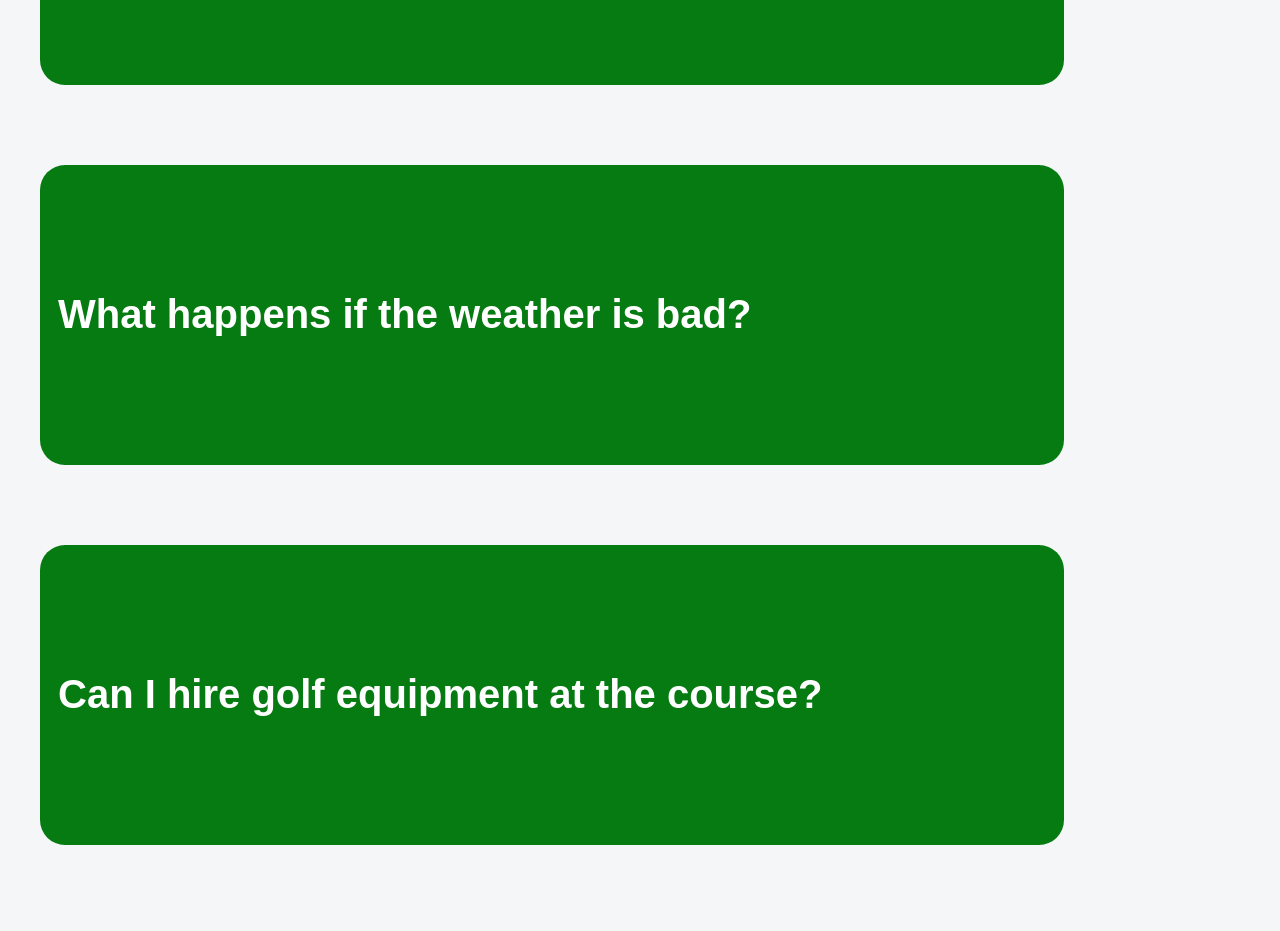
<file: faq.html>
<!DOCTYPE html>
<html lang="en">
<head>
    <meta charset="UTF-8">
    <meta name="viewport" content="width=device-width, initial-scale=1.0">
    <title>TeeNow - FAQ</title>
    <link rel="icon" type="image/x-icon" href="images/teenow.webp">
    <link rel="stylesheet" href="stylesheet.css">
</head>

<body>

<header>
    <img src="images/teenow.webp" alt="TeeNow logo" class="logo" title="TeeNow logo">
</header>


<nav>
    <a href="index.html">Home</a>
    <a href="Course Page.html">Courses</a>
    <a href="Contact.html">Contact</a>
    <a href="faq.html">FAQ'S</a>
</nav>

<h1>How can we help?</h1>

<!--collapsible drop down menu-->
<button type="button" class="collapsible" class = "faqContent">Can I cancel or change my booking?</button>
<div class="content">
    <p class = "faqContent">Bookings can be changed or cancelled. Contact us through the contact page atlest 24 hours before your tee time.</p>
</div>

<button type="button" class="collapsible" class = "faqContent">How do I book a golf course?</button>
<div class="content">
    <p class = "faqContent">You can book a course by visiting the Courses pages, selecting your preferred course, and clicking the "Book Now" button.</p>
</div>

<button type="button" class="collapsible" class = "faqContent">Do I need to pay in advance?</button>
<div class="content">
    <p class = "faqContent">All payments are accepted on arrival at the Golf course.</p>
</div>

<button type="button" class="collapsible" class = "faqContent">Can I cancel or change my booking?</button>
<div class="content">
    <p class = "faqContent">Prices can very due to either the Time of day, Day of the Week or Season your book my phone is made</p>
</div>

<button type="button" class="collapsible" class = "faqContent">Can I book by phone instead of online?</button>
<div class="content">
    <p class = "faqContent">Yes, some bookings can also be made by phone. Contact our support team or the golf course directly if you would prefer to book this way.</p>
</div>

<button type="button" class="collapsible" class = "faqContent">What time should I arrive before my tee time?</button>
<div class="content">
    <p class = "faqContent">We recommend arriving at least 20 to 30 minutes before your scheduled tee time to allow for check-in and preparation.</p>
</div>

<button type="button" class="collapsible" class = "faqContent">Can I book for multiple players?</button>
<div class="content">
    <p class = "faqContent">Yes, you can book tee times for multiple players, depending on availability at the selected course. Just choose the number of players when making your booking.</p>
</div>

<button type="button" class="collapsible" class = "faqContent">Will I receive a booking confirmation?</button>
<div class="content">
    <p class = "faqContent">Yes, once your booking is completed, a confirmation email will be sent to your registered email address with all the details of your reservation.</p>
</div>

<button type="button" class="collapsible" class = "faqContent">What happens if the weather is bad?</button>
<div class="content">
    <p class = "faqContent">Weather policies vary by golf course. In the event of severe weather or course closure, the golf club may offer a refund, voucher, or alternative tee time.</p>
</div>

<button type="button" class="collapsible" class = "faqContent">Can I hire golf equipment at the course?</button>
<div class="content">
    <p class = "faqContent">Many golf courses offer equipment hire such as clubs, buggies, and trolleys. Availability varies, so we recommend checking with the course before arrival.</p>
</div>

</body>
<br>
<br>
<br>
<footer>
  <h5>Check Out Our Socials!!</h5>
<div>
  <a href = "instagram.com"><img src = "images/instaLogo.webp" class = "socials" title="instagram"></a>
  <a href = "facebook.com"><img src = "images/facebookLogo.webp" class = "socials" title="facebook"></a>
  <a href = "x.com"><img src = "images/xLogo.webp" class = "socials" title="xLogo"></a>

</div>  

</footer>

<script src="https://code.jquery.com/jquery-3.7.1.min.js" defer></script>

<script>
$(document).ready(function () {
  $(".content").hide();

  $(".collapsible").click(function () {
    $(this).toggleClass("active");
    $(this).next(".content").stop(true, true).slideToggle(300);
  });
});
</script>


</html>
</file>
<file: stylesheet.css>
body {
margin: 0;
font-family: 'Segoe UI', sans-serif;
background: #f4f6f8;
font-size: 20px;
}
footer {
text-align: center;
padding: 25px;
background: rgb(5, 123, 17);
color: white;
width: 100%;
position: fixed;
bottom: 0;
}

/* Navigation Panel */
header {
text-align: center;
padding: 15px;
background: rgb(5, 123, 17);
}

.logo {
width: 180px;
text-align: left;
}


nav {
background: #045403;
display: flex;
justify-content: center;
gap: 30px;
padding: 15px;
}

nav a {
color: white;
text-decoration: none;
font-weight: 500;
}

nav a:hover {
text-decoration: underline;
}

/* Home Screen Slideshow */
.slideshow-container {
width: 100%;
height: 400px;
overflow: hidden;
border-radius: 25px;
}

.slide img {
width: 100%;
height: 400px;
object-fit: cover;
}

.caption {
position: absolute;
bottom: 20px;
left: 20px;
color: white;
font-size: 24px;
background: rgba(0,0,0,0.5);
padding: 10px;
border-radius: 5px;
}


.slideshow-container {
max-width: 1000px;
position: relative;
margin: auto;
border-radius: 25px;
overflow: hidden;
transition: 150ms ease;
}
.slideshow-container:hover{
    transform: scale(1.15)
}

.mySlides {
display: none;
}

.prev, .next {
cursor: pointer;
position: absolute;
top: 50%;
width: auto;
margin-top: -22px;
padding: 16px;
color: white;
font-weight: bold;
font-size: 18px;
transition: 0.6s ease;
border-radius: 0 3px 3px 0;
user-select: none;
}
.next {
right: 0;
border-radius: 3px 0 0 3px;
}

.prev:hover, .next:hover {
background-color: rgba(0,0,0,0.8);
}
.text {
color: #f2f2f2;
font-size: 15px;
padding: 8px 12px;
position: absolute;
bottom: 8px;
width: 100%;
text-align: center;
}

.numbertext {
color: #f2f2f2;
font-size: 12px;
padding: 8px 12px;
position: absolute;
top: 0;
}

.dot {
cursor: pointer;
height: 15px;
width: 15px;
margin: 0 2px;
background-color: #bbb;
border-radius: 50%;
display: inline-block;
transition: background-color 0.6s ease;
}
.active, .dot:hover {
background-color: #717171;
}

.fade {
animation-name: fade;
animation-duration: 1.5s;
}
@keyframes fade {
from {opacity: .4}
to {opacity: 1}
}


/* Contact Page */
.contact {
padding: 20px;
max-width: 1000px;
margin: auto;
}

.contactdivider {
height: 0px;
background: #ddd;
margin: 20px;

}

.contact-layout {
display: flex;
align-items: center;
justify-content: center;
gap: 30px;
margin: 40px;
}

/*Class for a div element on contact */
.vLine {
width: 2px;
height: 300px;
background-color: #ccc;
}

/* Contact Table */
.contact-table {
border-collapse: collapse;
}

.contact-table th,
.contact-table td {
border: 1px solid #ddd;
padding: 10px;
}

/* Styling for Map on Contact Page */
iframe {
border-radius: 10px;
}


/* Styling for all collapsible "cards" on the webpages Course Page and FAQ's*/
.collapsible {
background-color: rgb(5, 123, 17);
color: #ffffff;
cursor: pointer;
padding: 18px;
width: 80%;
height:300px;
border: none;
text-align: left;
outline: none;
font-size: 40px;
font-weight: bold;
border-radius: 25px;
margin: 40px;
transition: 150ms ease

}

/*This is used for hover animations when hovering over the Cards*/
.collapsible:hover{
    transform:scale(1.02);
}

/* class for div of both faqs and course page */
.content {
padding: 0 18px;
display: none;
overflow: hidden;
background-color: #f1f1f1;
}

.course-image {
width: 475px;
height: 300px;
border-radius: 10px;
}


/* CSS for booking button on Course Page */
.open-button {
position: left 20px;
bottom: 20px;
padding: 12px;
border: none;
cursor: pointer;
color: rgb(255, 255, 255);
border-radius: 5px;
opacity: 0.9;
background-color: rgb(5, 123, 17);
}

.open-button:hover {
opacity: 1;
}

/*CSS for booking form on course page */
.form-overlay {
    display: none; 
    position: fixed;
    top: 0;
    left: 0;
    width: 100%;
    height: 100%;
    background: rgba(0, 0, 0, 0.5); 
    backdrop-filter: blur(5px); 
    z-index: 8; 
}

.form-popup {
display: none;
position: fixed;
top: 50%;
left: 50%;
transform: translate(-50%, -50%);
z-index: 9;

}

.form-container {
background: white;
padding: 35px;
width: 300px;
border-radius: 20px;
box-shadow: 0 5px 15px rgba(0,0,0,0.2);
}

.form-container input {
width: 100%;
padding: 10px;
margin: 8px 0;
border: 1px solid #ddd;
border-radius: 5px;
}

.form-container input:focus {
border-color: #04AA6D;
outline: none;
}

.form-container .btn {
background: #04AA6D;
width: 100%;
padding: 10px;
border: none;
margin-top: 10px;
color: white;
border-radius: 5px;
}

.form-container .cancel {
background: red;
}

/* Background image styling for all cards on the Course Page*/
#kclub{
    background-image: url("images/coverKClub.jpg");
    background-size: cover;       
    background-position: 20% 40%;
    background-repeat: no-repeat;
    offset: 200px;
}

#down{
    background-image: url("images/coverDown.jpg");
    background-size: cover;       
    background-position: center;
    background-repeat: no-repeat;
}

#bunion{
     background-image: url("images/coverBunion.jpg");
    background-size: cover;       
    background-position: center;
    background-repeat: no-repeat;
}
#stewart{
    background-image: url("images/coverStewart.jpg");
    background-size: cover;       
    background-position: 90% 0%;
    background-repeat: no-repeat;
}
#rush{
    background-image: url("images/coverRush.jpg");
    background-size: cover;       
    background-position: center;
    background-repeat: no-repeat;
}
#liffen{
    background-image: url("images/coverliffen.jpg");
    background-size: cover;       
    background-position: 70% 50%;
    background-repeat: no-repeat;
}
#louth{
    background-image: url("images/coverlouth.jpg");
    background-size: cover;       
    background-position: center;
    background-repeat: no-repeat;
}
#dublin{
    background-image: url("images/coverdublin.jpg");
    background-size: cover;       
    background-position: center;
    background-repeat: no-repeat;
}
#headOld{
    background-image: url("images/headOld.jpg");
    background-size: cover;       
    background-position: center;
    background-repeat: no-repeat;
}
#adare{
    background-image: url("images/coverAdare.jpg");
    background-size: cover;       
    background-position: center;
    background-repeat: no-repeat;
}

/* Used to style the layout of different courses on the Course Page */
.courses-layout {
    display: flex;
    gap: 30px;
    align-items: flex-start;
}

.courses-main {
    flex: 3;
}

/* Styling for the sidebar on the Course Page */
.sidebar {
    flex: 1;
    background: green;
    padding: 20px;
    border-radius: 12px;
    color: white;
}

/* Used to have consistent styling for all webpage titles */
h1{
    text-align: center;
    background-color: #045403;
    color: white;
    
}

/* Styling for the introductory statement on the home page */
#introduction{
    text-align: center;
    font-size: 30px;
}

/* General Styling for FAQ page */
.faqContent{
    margin: 30px;
    font-size: 40px;
    
}

/* Styling for the "Browse Courses" button on the home screen */
#heroButton {
  display: block;
  margin: 20px auto;  
  padding: 12px 24px;
  background-color: green;
  color: white;
  text-align: center;
  border-radius: 8px;
  text-decoration: none;
  font-size: 30px;
  width: 100px;
  font-weight: bold;
  transition: 150ms ease;
}

/*Animations for the "Browse Courses" button" */
#heroButton:hover{
    transform: scale(1.05)
}

/* General styling for all of the featured courses found at the bottom of the home page */
.featured-grid{
    display: block;
  margin: 20px auto;  
  padding: 12px 24px;
  color: black;
  text-align: center;
  border-radius: 8px;
  text-decoration: none;
  font-size: 30px;
}

/* Styling for the social logos at the bottom of the footer */
.socials {
  height: 40px;
  width: 40px;
  object-fit: contain;
  margin: 0 10px;
  transition: transform 150ms ease;
}

/* Animations for the logos on the footer */
.socials:hover {
  transform: scale(1.15);
}
</file>
